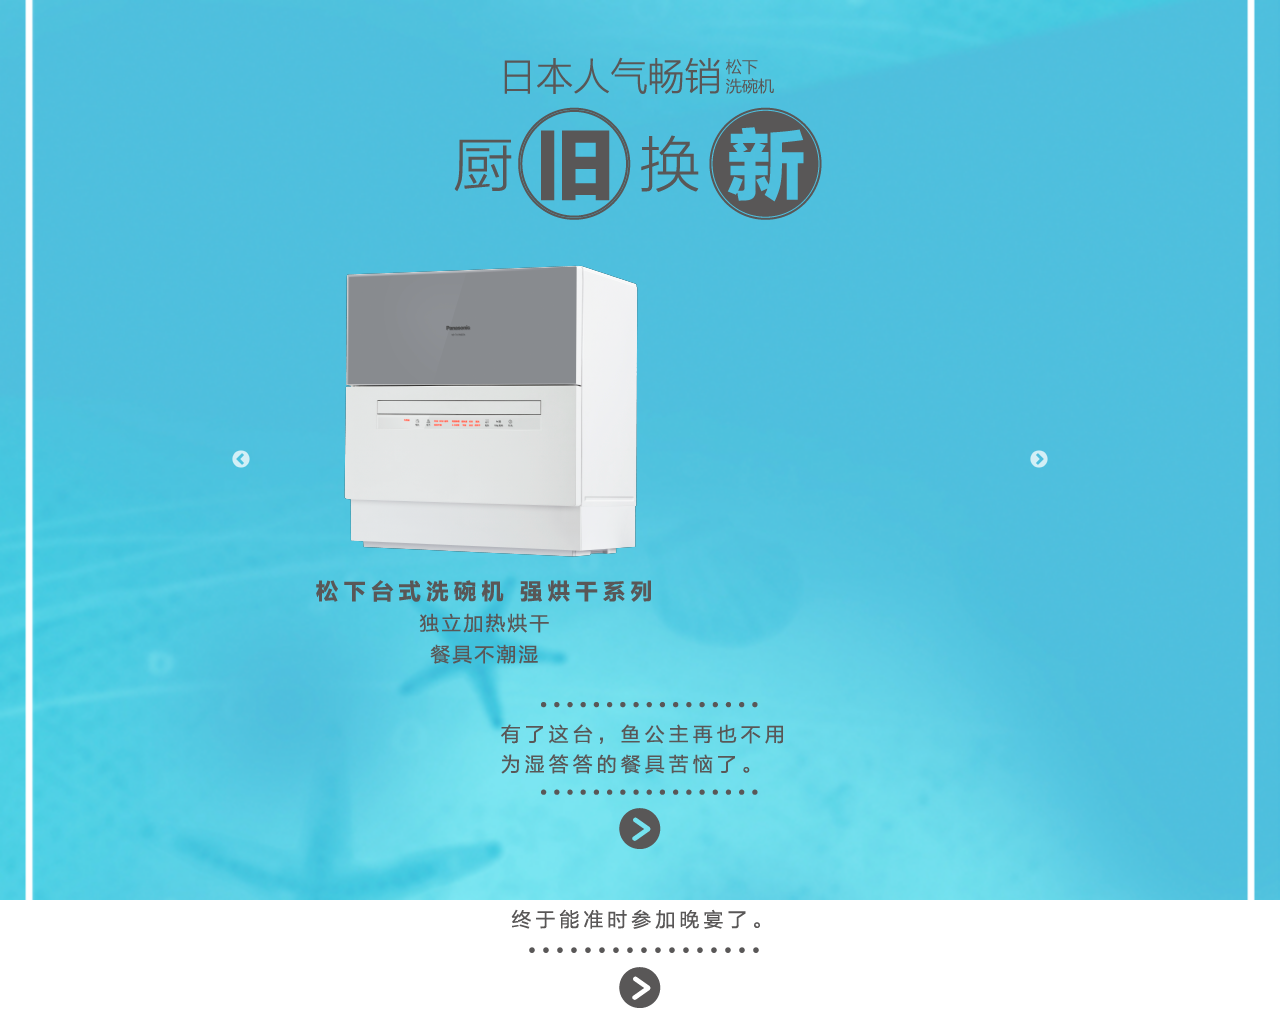
<file: index.html>
<!DOCTYPE html>
<html lang="en">
<head>
    <meta charset="UTF-8">
    <meta name="viewport" content="width=device-width, initial-scale=1.0">
    <meta http-equiv="X-UA-Compatible" content="ie=edge">
    <title>H5 test</title>
    <link rel="stylesheet" href="animate.css">
    <link rel="stylesheet" href="style.css">
    <link rel="stylesheet" href="slick/slick-theme.css">
    <link rel="stylesheet" href="slick/slick.css">
    
</head>
<body>
    <div class="container">
        <div class="box" id="intro">
            <a href="javascript:;" class="btn wand animated wobble" data-target="next">
                <img src="images/wand.png" alt="">
            </a>
        </div>
        <div class="box" id="second">
            <div class="row">
                <div class="s1 animated fadeOut delay-5s">
                    <div class="animated fadeIn delay-2s">童話故事都是騙人的</div>
                    <div class="animated fadeIn delay-3s">公主們真的只缺王子嗎？</div>
                </div>
                <a href="javascript:;" class="btn animated fadeIn delay-5s " data-target="next">
                    <img src="images/next.png" alt="">
                </a>
            </div>
        </div>
        <div class="box" id="third">
            <div class="row">
                <div class="content">
                    <div><img src="images/home1_slider_t.png" alt=""></div>
                    <div class="slider" id="slider">
                        <div><img src="images/home_slider_1.png" alt=""></div>
                        <div><img src="images/home_slider_2.png" alt=""></div>
                        <div><img src="images/home_slider_3.png" alt=""></div>
                    </div>
                    <div><img src="images/home1_slider_b.png" alt=""></div>
                    <div class="nextBtn">
                        <a href="javascript:;" class="btn" data-target="next">
                            <img src="images/next2.png" alt="">
                        </a>
                    </div>
                </div>
            </div>
        </div>
        <div class="box" id="fourth">
            <div class="row">
                <a href="javascript:;" class="btn animated fadeIn" data-target="next">
                    <img src="images/next.png" alt="">
                </a>
            </div>
        </div>
        <div class="box" id="fiveth">
            <div class="row">
                <div class="content">
                    <div><img src="images/step2_slider_t.png" alt=""></div>
                    <div class="slider" id="slider">
                        <div><img src="images/step2_slider_1.png" alt=""></div>
                        <div><img src="images/step2_slider_2.png" alt=""></div>
                        <div><img src="images/step2_slider_3.png" alt=""></div>
                    </div>
                    <div><img src="images/step2_slider_b.png" alt=""></div>
                    <div class="nextBtn">
                        <a href="javascript:;" class="btn" data-target="next">
                            <img src="images/next2.png" alt="">
                        </a>
                    </div>
                </div>
            </div>
        </div>
        <div class="box" id="sixth">
            <div class="row">
                <a href="javascript:;" class="btn animated fadeIn" data-target="next">
                    <img src="images/next.png" alt="">
                </a>
            </div>
        </div>
        <div class="box" id="seventh">
            <div class="row">
                <div class="content">
                    <div><img src="images/step3_slider_t.png" alt=""></div>
                    <div class="slider" id="slider">
                        <div><img src="images/step3_slider_1.png" alt=""></div>
                        <div><img src="images/step3_slider_2.png" alt=""></div>
                        <div><img src="images/step3_slider_3.png" alt=""></div>
                    </div>
                    <div><img src="images/step3_slider_b.png" alt=""></div>
                    <div class="nextBtn">
                        <a href="javascript:;" class="btn" data-target="next">
                            <img src="images/next2.png" alt="">
                        </a>
                    </div>
                </div>
            </div>
        </div>
        <div class="box" id="eighth">
            <div class="row">
                <a href="javascript:;" class="btn animated fadeIn" data-target="next">
                    <img src="images/next.png" alt="">
                </a>
            </div>
        </div>
        <div class="box" id="nineth">
            <div class="row">
                <div class="content">
                    <div><img src="images/step4_slider_t.png" alt=""></div>
                    <div class="slider" id="slider">
                        <div><img src="images/step4_slider_1.png" alt=""></div>
                        <div><img src="images/step4_slider_2.png" alt=""></div>
                        <div><img src="images/step4_slider_3.png" alt=""></div>
                    </div>
                    <div><img src="images/step4_slider_b.png" alt=""></div>
                    <div class="nextBtn">
                        <a href="javascript:;" class="btn" data-target="next">
                            <img src="images/next2.png" alt="">
                        </a>
                    </div>
                </div>
            </div>
        </div>
    </div>
    <script src="https://ajax.googleapis.com/ajax/libs/jquery/3.3.1/jquery.min.js"></script>
    <script src="slick/slick.js"></script>
    <script>
        $(function(){
            $(".slider").slick({
                autoplay:true
            });
            $(".btn").click(function(){
                let box = $(this).parents(".box");
                let _target = $(this).data("target");
                box.fadeOut(300);
                switch(_target){
                    case "next":
                        box.next().fadeIn(1500);
                        break;
                    case "prev":
                        box.prev().fadeIn(1500);
                        break;
                    default:
                        $(_target).fadeIn(1500);
                }
            })
        })
    </script>
</body>
</html>
</file>
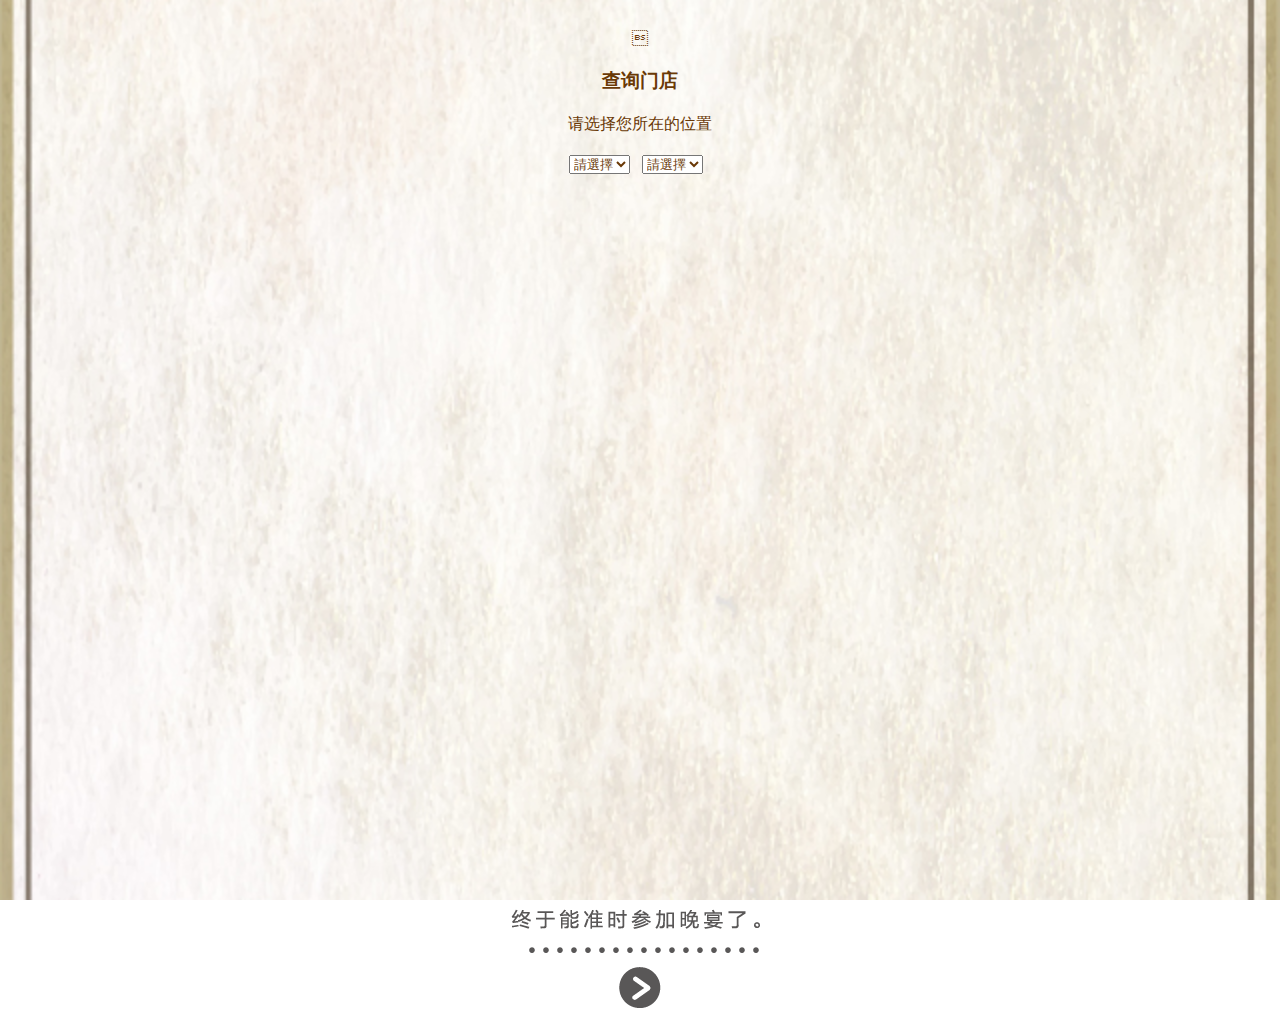
<file: index2.html>
<!DOCTYPE html>
<html lang="en">
<head>
    <meta charset="UTF-8">
    <meta name="viewport" content="width=device-width, initial-scale=1.0">
    <meta http-equiv="X-UA-Compatible" content="ie=edge">
    <title>H5 test</title>
    <link rel="stylesheet" href="animate.css">
    <link rel="stylesheet" href="style.css">
    <link rel="stylesheet" href="slick/slick-theme.css">
    <link rel="stylesheet" href="slick/slick.css">
    
</head>
<body>
    <div class="container">
        <div class="box" id="intro">
            <a href="javascript:;" class="btn wand" data-target="next">
                <img src="images/wand.png" alt="">
            </a>
        </div>
        <div class="box" id="second">
            <div class="row">
                <div class="s1">
                    <div class="s2">童話故事都是騙人的</div>
                    <div class="s3">公主們真的只缺王子嗎？</div>
                </div>
                <a href="javascript:;" class="btn s4" data-target="next">
                    <img src="images/next.png" alt="">
                </a>
            </div>
        </div>
        <div class="box" id="third">
            <div class="row">
                <div class="content">
                    <div><img src="images/home1_slider_t.png" alt=""></div>
                    <div class="slider" id="slider">
                        <div><img src="images/home_slider_1.png" alt=""></div>
                        <div><img src="images/home_slider_2.png" alt=""></div>
                        <div><img src="images/home_slider_3.png" alt=""></div>
                    </div>
                    <div><img src="images/home1_slider_b.png" alt=""></div>
                    <div class="nextBtn">
                        <a href="javascript:;" class="btn" data-target="next">
                            <img src="images/next2.png" alt="">
                        </a>
                    </div>
                </div>
            </div>
        </div>
        <div class="box" id="fourth">
            <div class="row">
                <a href="javascript:;" class="btn animated fadeIn" data-target="next">
                    <img src="images/next.png" alt="">
                </a>
            </div>
        </div>
        <div class="box" id="fiveth">
            <div class="row">
                <div class="content">
                    <div><img src="images/step2_slider_t.png" alt=""></div>
                    <div class="slider" id="slider">
                        <div><img src="images/step2_slider_1.png" alt=""></div>
                        <div><img src="images/step2_slider_2.png" alt=""></div>
                        <div><img src="images/step2_slider_3.png" alt=""></div>
                    </div>
                    <div><img src="images/step2_slider_b.png" alt=""></div>
                    <div class="nextBtn">
                        <a href="javascript:;" class="btn" data-target="next">
                            <img src="images/next2.png" alt="">
                        </a>
                    </div>
                </div>
            </div>
        </div>
        <div class="box" id="sixth">
            <div class="row">
                <a href="javascript:;" class="btn animated fadeIn" data-target="next">
                    <img src="images/next.png" alt="">
                </a>
            </div>
        </div>
        <div class="box" id="seventh">
            <div class="row">
                <div class="content">
                    <div><img src="images/step3_slider_t.png" alt=""></div>
                    <div class="slider" id="slider">
                        <div><img src="images/step3_slider_1.png" alt=""></div>
                        <div><img src="images/step3_slider_2.png" alt=""></div>
                        <div><img src="images/step3_slider_3.png" alt=""></div>
                    </div>
                    <div><img src="images/step3_slider_b.png" alt=""></div>
                    <div class="nextBtn">
                        <a href="javascript:;" class="btn" data-target="next">
                            <img src="images/next2.png" alt="">
                        </a>
                    </div>
                </div>
            </div>
        </div>
        <div class="box" id="eighth">
            <div class="row">
                <a href="javascript:;" class="btn animated fadeIn" data-target="next">
                    <img src="images/next.png" alt="">
                </a>
            </div>
        </div>
        <div class="box" id="nineth">
            <div class="row">
                <div class="content">
                    <div><img src="images/step4_slider_t.png" alt=""></div>
                    <div class="slider" id="slider">
                        <div><img src="images/step4_slider_1.png" alt=""></div>
                        <div><img src="images/step4_slider_2.png" alt=""></div>
                        <div><img src="images/step4_slider_3.png" alt=""></div>
                    </div>
                    <div><img src="images/step4_slider_b.png" alt=""></div>
                    <div class="nextBtn">
                        <a href="javascript:;" class="btn" data-target="next">
                            <img src="images/next2.png" alt="">
                        </a>
                    </div>
                </div>
            </div>
        </div>
        <div class="box" id="video"">
            <div class="row">
                <div class="content">
                    <div class="v1"><img src="images/videoo.png" alt=""></div>
                    <div class="v2">
                        <video width="100%" height="auto" controls  preload="auto" poster="images/a.jpg">
                            <source src="video/a.mp4">
                        </video>
                    </div>
                    <div class="v3"><img src="images/videoA.png" alt=""></div>
                    <div class="v4">
                        <video width="100%" height="auto" controls  preload="auto" poster="images/b.jpg">
                            <source src="video/b.mp4">
                        </video>
                    </div>
                    <div class="v5"><img src="images/videoA.png" alt=""></div>
                    <div class="nextBtn v6">
                        <a href="javascript:;" class="btn" data-target="next">
                            <img src="images/next2.png" alt="">
                        </a>
                    </div>
                </div>
            </div>
        </div>
        <div class="box" id="info">
            <div class="row">
                <!-- <div class="content"> -->
                    <a href="https://mall.jd.com/index-1000017365.html"><img src="images/page_btn1.png" alt=""></a>
                    <a href="javascript:;" class="btn" data-target="#detail"><img src="images/page_btn2.png" alt=""></a>
                    <a href="javascript:;" class="btn" data-target="#location"><img src="images/page_btn3.png" alt=""></a>
                    <a href="#"><img src="images/page_btn4.png" alt=""></a>
                    <a href="#"><img src="images/page_btn5.png" alt=""></a>
                <!-- </div> -->
            </div>
        </div>
        <div id="detail" class="box">
            <div class="row">
            </div>
        </div>
        <div id="location" class="box">
            <div class="row">
                <div class="content">
                    <div class="l1">
                        <h3>查询门店</h3>
                        <p>请选择您所在的位置</p>
                    </div>
                    <div class="l2">
                        <form name="tripleplay" action="">
                            <select name='List1' onchange="fillSelect(this.value,this.form['List2'])">
                                    <option selected>請選擇</option>
                                </select>
                                &nbsp;
                                <select name='List2' onchange="fillSelect(this.value,this.form['List3'])">
                                        <option selected>請選擇</option>
                                    </select>
                                    &nbsp;
                                    
                                    <select name='List3' onchange="getValue(this.value, this.form['List2'].value, 
                                this.form['List1'].value)" style="display:none">
                            <option selected>請選擇</option>
                        </select>
                        </form>
                    </div>
                    <div class="l3"id="output">
                    </div>
                </div>
                </div>
            </div>
        </div>
    </div>
    <script src="jquery-3.3.1.min.js"></script>
    <script src="slick/slick.js"></script>
    <link rel="stylesheet" href="https://use.fontawesome.com/releases/v5.2.0/css/all.css" integrity="sha384-hWVjflwFxL6sNzntih27bfxkr27PmbbK/iSvJ+a4+0owXq79v+lsFkW54bOGbiDQ" crossorigin="anonymous">
    <script src="location.js"></script>
    <script>
        $(function(){
            $(".slider").slick({
                autoplay:true
            });
            $(".s2,.s3").hide();
            $(".wand").click(function(){
                // $(".s1").delay(800).fadeIn()
                $(".s2").delay(1200).fadeIn()
                $(".s3").delay(2400).fadeIn()
                $(".s1").delay(3600).fadeOut()
                $(".s4").delay(3800).fadeIn()
            })
            $(".btn").click(function(){
                let box = $(this).parents(".box");
                let _target = $(this).data("target");
                box.fadeOut(300);
                switch(_target){
                    case "next":
                        box.next().fadeIn(1500);
                        break;
                    case "prev":
                        box.prev().fadeIn(1500);
                        break;
                    default:
                        $(_target).fadeIn(1500);
                }
            })
        })
    </script>
</body>
</html>
</file>
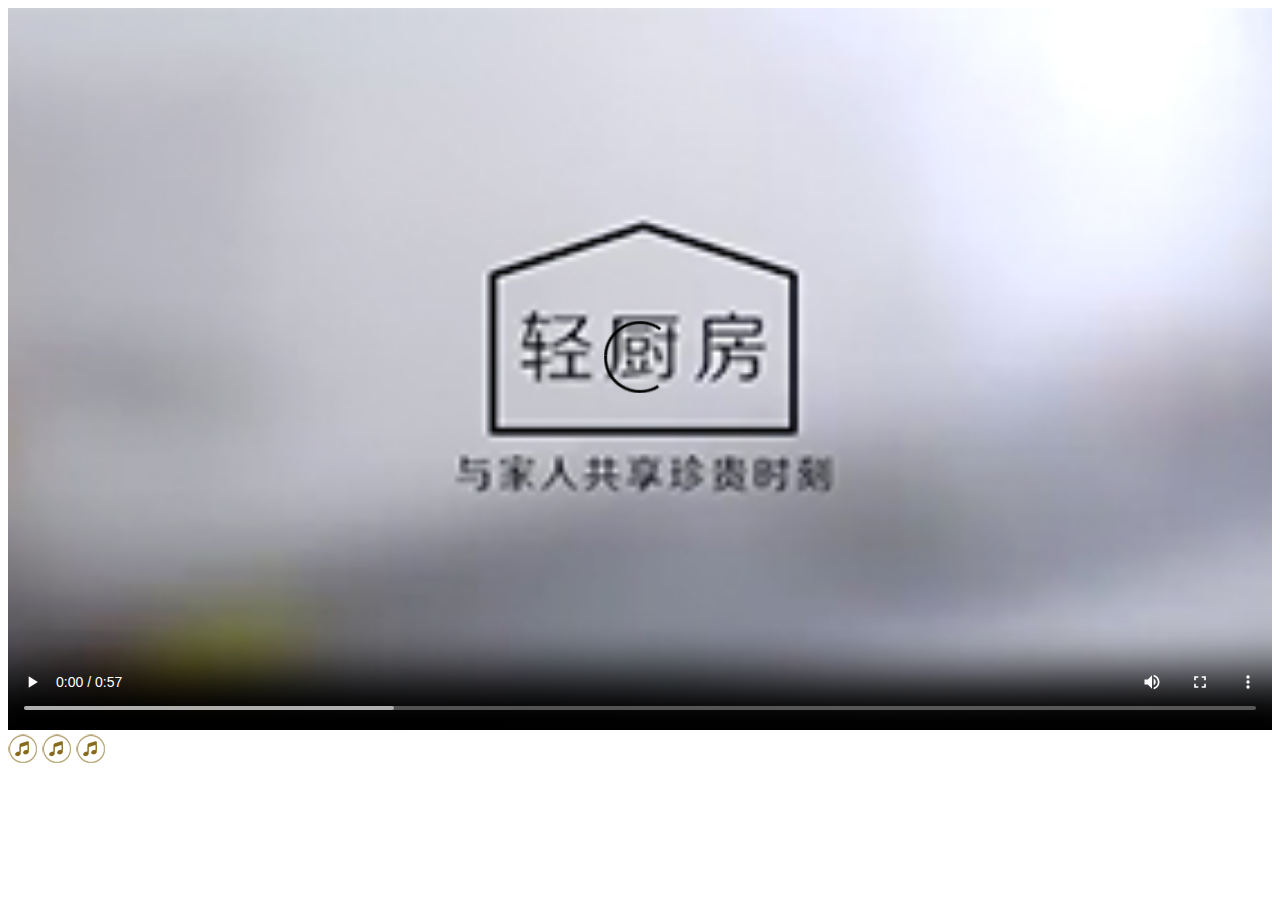
<file: test.html>
<!DOCTYPE html>
<html lang="en">

<head>
    <meta charset="UTF-8">
    <meta name="viewport" content="width=device-width, initial-scale=1.0">
    <meta http-equiv="X-UA-Compatible" content="ie=edge">
    <title>Document</title>
</head>

<body>
    <audio id="m" class="m" autoplay loop>
        <source src="music/Dog_and_Pony_Show.mp3"></audio>
    <video width="100%" height="auto" controls preload="auto" poster="images/a.jpg" id="v" class="v">
        <source src="video/a.mp4">
    </video>
    <img src="images/music_on_b.png" alt="" onclick="togglePlay()" class="voice">
    <img src="images/music_on_b.png" alt="" onclick="togglePlay()" class="voice">
    <img src="images/music_on_b.png" alt="" onclick="togglePlay()" class="voice">
    <script>
        let mus = document.getElementById("m");
        let m = document.querySelectorAll(".m");
        let v = document.querySelectorAll(".v");
        function togglePlay(){
            return mus.paused ? mus.play() : mus.pause();
        };
        m.forEach(function(mu){
            let vo = document.querySelectorAll(".voice");
            mu.onplay = function(){
                console.log("暫停");
                vo.forEach(function(voi){
                    voi.src="images/music_off_b.png";
                })
                // document.getElementById("voice").src = "images/music_off_b.png";
            }
            mu.onpause = function(){
                console.log("播放");
                vo.forEach(function(voi){
                    voi.src="images/music_on_b.png";
                })
                // document.getElementById("voice").src = "images/music_on_b.png";
            }
        })
        v.forEach(function(vi){
            vi.onplaying= function(){
                mus.pause();
                console.log("test");
            }
            vi.onpause = function(){
                console.log("play");
                mus.play();
            }
        })
    </script>

</body>

</html>
</file>
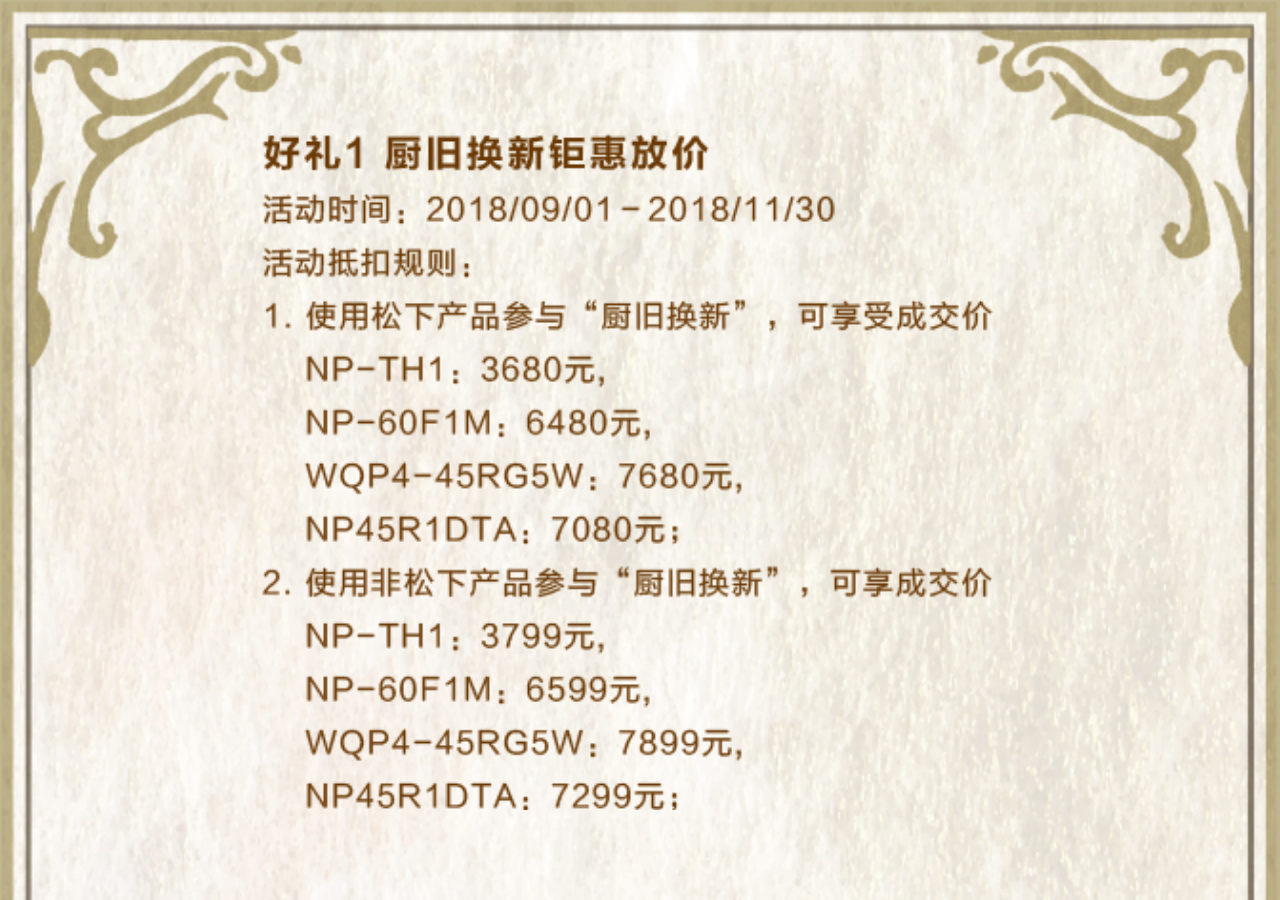
<file: test2.html>
<!DOCTYPE html>
<html lang="en">
<head>
    <meta charset="UTF-8">
    <meta name="viewport" content="width=device-width, initial-scale=1.0">
    <meta http-equiv="X-UA-Compatible" content="ie=edge">
    <title>Document</title>
    <style>
        * {
            margin: 0;
            padding: 0;
        }
        .box {
            width: 100%;
            background-image: url(images/bg.png);
            background-size: cover;
            background-attachment: fixed;
            background-repeat: no-repeat;
            position: absolute;
            display: flex;
            justify-content: center;
            align-items: center;
            width: 100%;
            height: 100vh;
        }
        .box .inner {
            width: 80%;
            height: 80%;
            text-align: center;
            /* background-color: #fa0; */
            overflow: auto;
            /* background-attachment: fixed; */
        }
    </style>
</head>
<body>
    <div class="box">
        <div class="inner">
            <img src="images/detail.png" alt="" width="80%">
        </div>
    </div>
</body>
</html>
</file>
<file: style.css>
:root {
    --mainColor: #6A3906;
}
* {
    box-sizing: border-box;
    margin: 0;
    padding: 0;
    font-family: "Microsoft YaHei";
    color: #6A3906;
}
img {
    max-width: 100%;
}
a {
    display: inline-block;
}
#percentShow {
    width: 100%;
    height: 100vh;
    background-color: #000;
    color: #fff;
    font-size: 5em;
    text-align: center;
    line-height: 100vh;
    position: absolute;
    z-index: 9999;;
}
h3,p {
    color: #6A3906;
}
.box {
    width: 100%;
    height: 100vh;
    position: absolute;
    /* display: none; */
    display: block;
    text-align: center;
/*背景*/
    background-position: center;
    background-repeat: no-repeat;
    background-size: cover;
    text-align: center;
}
#intro {
    /* background-color: #fa0; */
    display: block;
    /* background-image: url("images/face.png"); */
    background-image: url("images/cover.gif");
    background-position: center;
    background-repeat: no-repeat;
    background-size: cover;
    text-align: center;
    height: 100vh;
}
.row {
    height: 100vh;
    display: flex;
    justify-content: center;
    align-items: center;
}
#intro .wand {
    position: absolute; 
    bottom: 20%; 
    width: calc(117px / 2.5);
    height: calc(103px / 2.5);
    -webkit-animation: wand 5s infinite alternate;
    animation: wand 5s infinite alternate;
}
@-webkit-keyframes wand {
    0% {bottom: 20%;left:50%;}
    25% {bottom: 22%;}
    50% {bottom: 19%;}
    75% {bottom: 20%;}
    100% {bottom: 21%;left:45%;}
}
/* @keyframes wand {
    0% {bottom: 20%;left:50%;}
    25% {bottom: 22%;}
    50% {bottom: 19%;}
    75% {bottom: 20%;}
    100% {bottom: 21%;left:45%;}
} */
.helpher {
    bottom: 2%;
    width: 50%;
}
.rb {
    position: absolute;
    width: 20px;
    right: -15px;
    bottom: 10px;
}
.content {
    position: relative;
}
.control {
    position: fixed;
    top: 50px;
    left: 50px;
    z-index: 999;
}
#second {
    background-image: url("images/chf.png"),url("images/home_3.png");
}
#second .s1 {
    width: 100%;
    height: 100vh;
    background-image: url("images/chf.png"),url("images/front.png");
    background-position: center;
    background-repeat: no-repeat;
    background-size: cover;
    text-align: center;
    padding-top: 30px;
}
#second .s2,#second .s3 {
    width: 60%;
    margin: 30px auto 0;
}
#second .btn {
    position: absolute;
    display: none;
}
#third {
    background-image: url("images/chf.png"),url("images/cinder_bg.png");
}
#third .content , #fiveth .content, #seventh .content,#nineth .content{
    width: 60%;
    /* height: 80%; */
    /* background-color: #fff; */
    display: flex;
    flex-direction: column;
    justify-content: space-between;
    padding-top: 5px;
    padding-bottom: 5px;
}
#fourth{
    background-image: url("images/chf.png"),url("images/step2.png");
}
#fourth .btn {
    position: absolute;
}
#fiveth {
    background-image: url("images/chf.png"),url("images/snow_bg.png");
}
#sixth{
    background-image: url("images/chf.png"),url("images/step3.png");
}
#sixth .btn {
    position: absolute;
}
#seventh {
    background-image: url("images/chf.png"),url("images/elsa_bg.png");
}
#eighth{
    background-image: url("images/chf.png"),url("images/step4.png");
}
#eighth .btn {
    position: absolute;
}
#nineth {
    background-image: url("images/chf.png"),url("images/ariel_bg.png");
}
#video {
    background-image: url("images/bg.png")
}
#video .content {
    width: 80%;
    height: 80%;
    display: flex;
    flex-direction: column;
    justify-content: space-evenly;
    align-items: center;
}
#video .v1,#video .v3,#video .v5{
    width: 70%;
}
#info {
    background-image: url("images/chf.png"),url("images/page.png");
    /* background-image:  url("images/bg.png"); */

}
#info .row {
    align-items: flex-end;
    flex-wrap: wrap;
    align-content: flex-end;
    padding-bottom: 30px;
}
#info .row a {
    display: inline-block;
    width: 35%;
    margin-left: 8px;
    margin-right: 8px;
}
#detail {
    background-image:  url("images/bg.png");
    background-size: cover;
    background-repeat: no-repeat;
    background-attachment: fixed;
    display: flex;
    justify-content: center;
    align-items: center;
    height: 100vh;
    width: 100%;
}
#detail .inner {
    width: 75%;
    height: 80%;
    text-align: center;
    /* background-color: #fa0; */
    overflow: auto;
    /* background-attachment: fixed; */
}

#histogram {
    background-image:  url("images/bg.png");
}
#histogram .content{
    height: 100vh;
    width: 100%;
    justify-content: center;
}
#histogram .h1,#histogram .h2 {
    width: 80%;
    margin: auto; 
}
#histogram .h2 {
    display: flex;
    height: 70vh;
    justify-content: space-evenly;
    flex-direction: column;
}
#histogram .his-row{
    display: flex;
    margin-top: 10px;
    align-items: center;

}
#histogram .city {
    font-weight: bold;
}
#histogram .his {
	background: #6A3906;
	margin-left: 10px;
    margin-right: 15px;
    height: 10px;

}
#location {
    background-image: url("images/bg.png");
}
#location .content {
    width: 100%;
    display: flex;
    height: 100vh;
    flex-direction: column;
    align-items: center;
    justify-content: flex-start;
    padding-top: 30px;
    padding-bottom: 5px;
    text-align: center;
}
#location #output {
    text-align: left;
    width: 70%;
    color: #6A3906;
}
#location .l1 h3,#histogram h3 {
    padding-top: 20px;
    padding-bottom: 20px;
}
#location .l1 p {
    padding-bottom: 20px;
}
.shop {
    position: relative;
    margin-top: 20px;
    font-weight: bold;
}
.shop i {
    position: absolute;
    left: -28px;
    bottom: 4px;
}
#share {
    width: 100%;
    height: 100vh;
    background-color:rgba(0,0,0,.8);
    z-index: 1001;
}
#share .row {
    justify-content: center;
    align-items: flex-start;
    padding-top: 50px;
}
#share .row img {
    width: 80%;

}
.voice {
    display: block;
}
</file>
